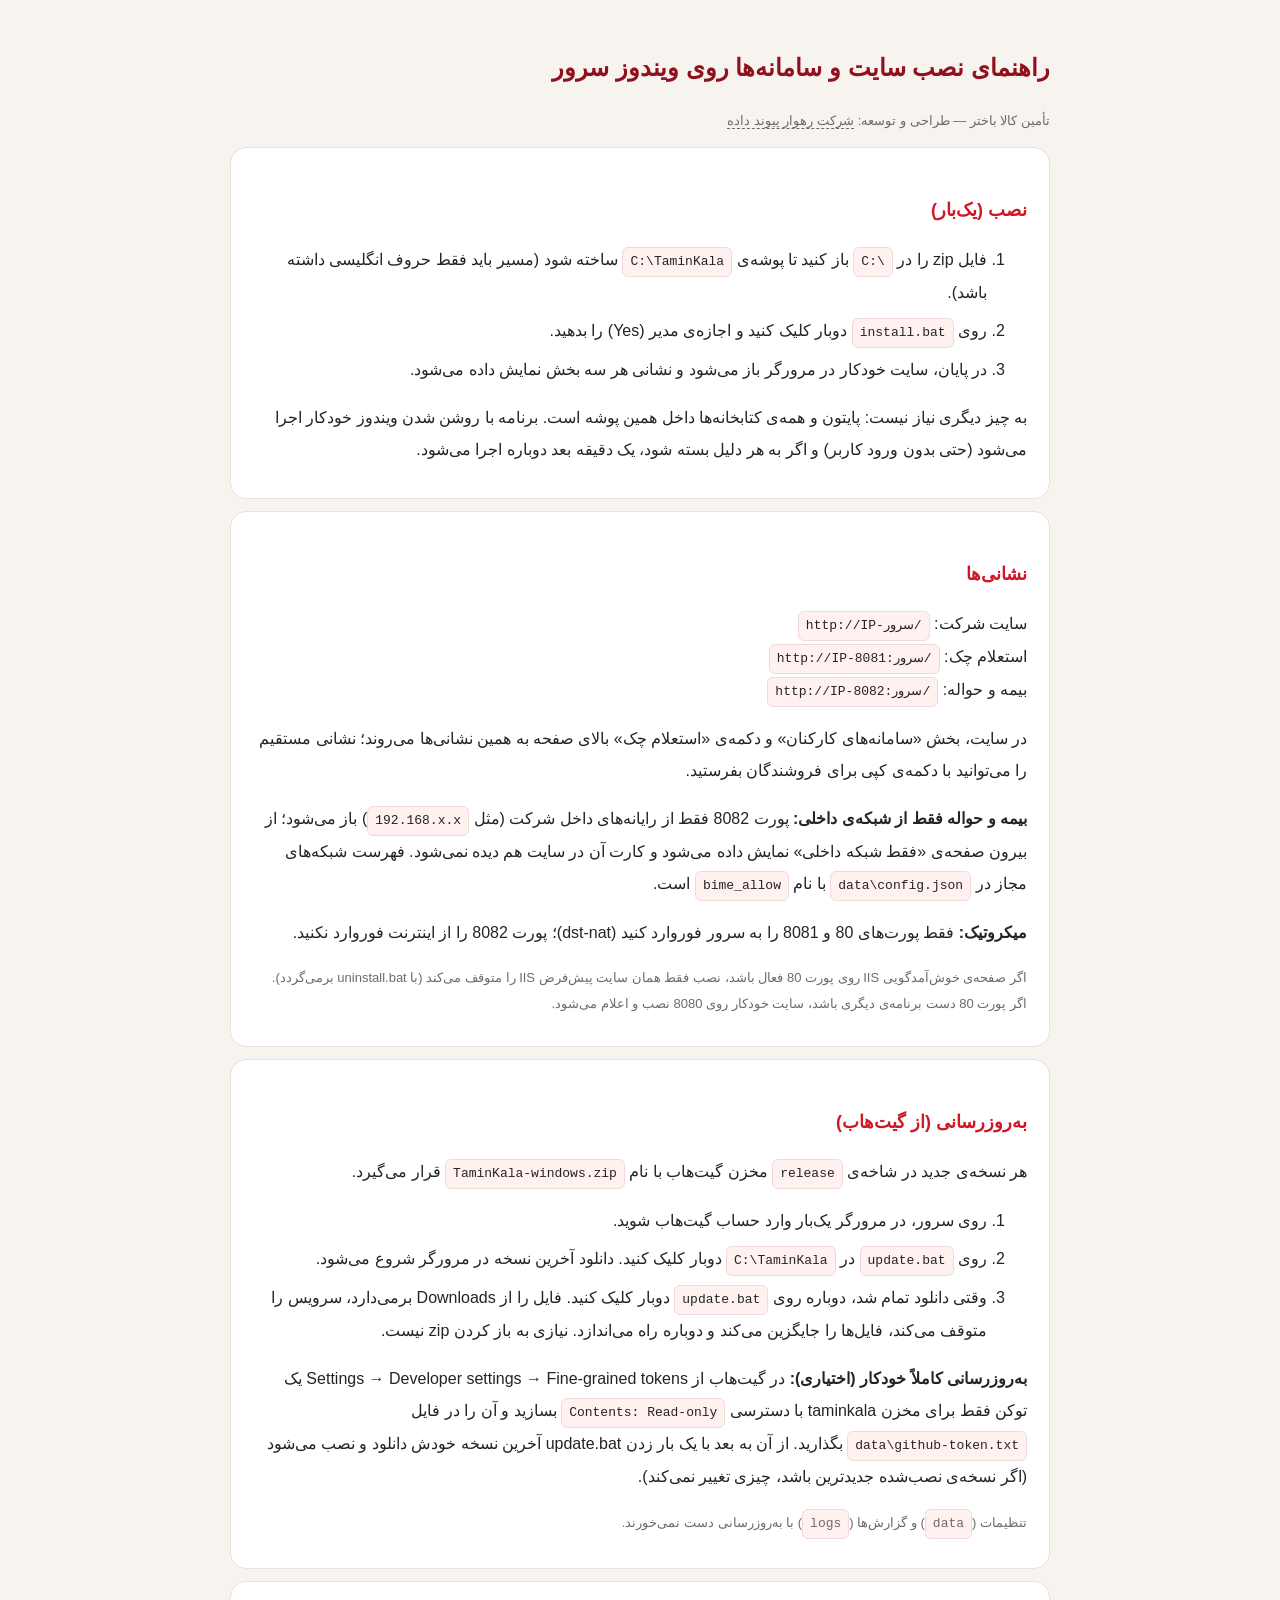
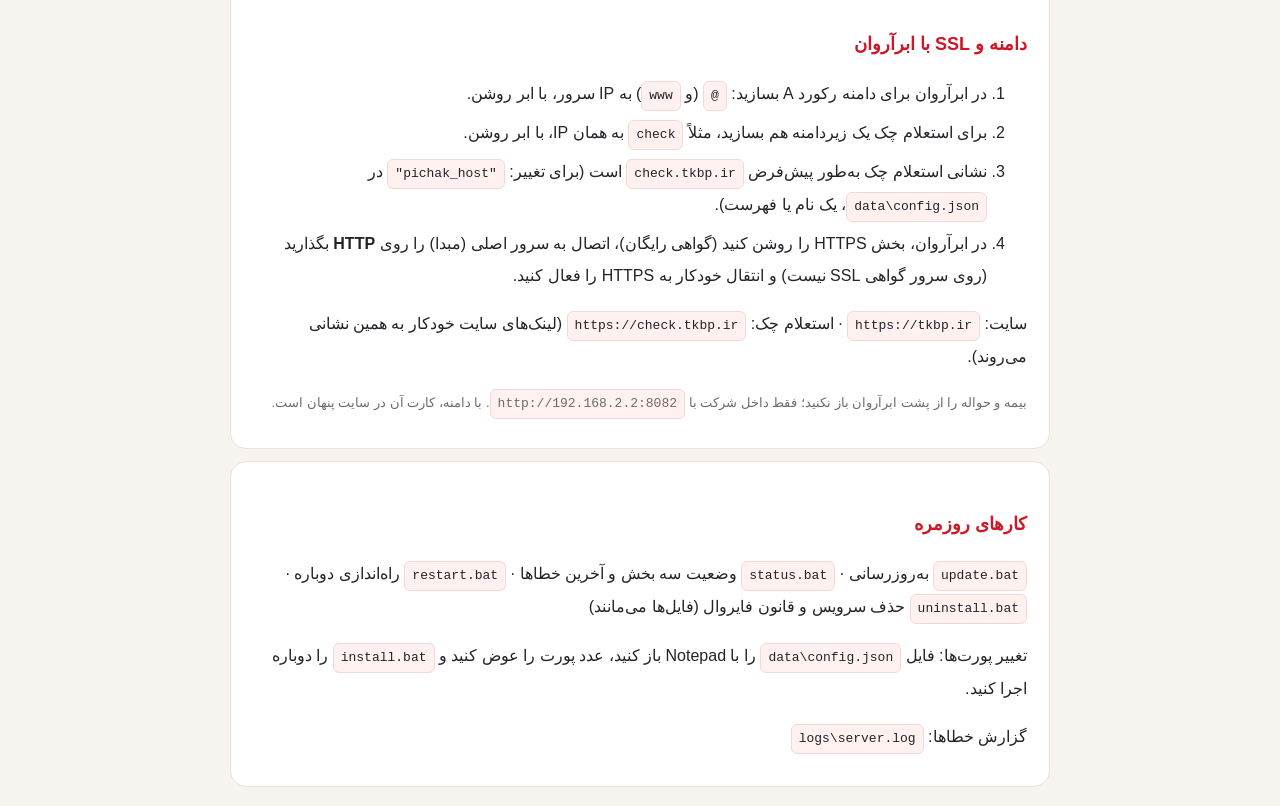
<file: windows/README-FA.html>
<!doctype html>
<html lang="fa" dir="rtl"><head><meta charset="utf-8"><meta name="viewport" content="width=device-width, initial-scale=1">
<title>راهنمای نصب روی ویندوز | تأمین کالا باختر</title>
<style>
body{font-family:Tahoma,'Segoe UI',sans-serif;background:#f7f3ef;color:#23242a;line-height:2;margin:0}
.w{max-width:820px;margin:auto;padding:28px 20px}
h1{color:#91101d;font-size:24px}h2{color:#cf1725;font-size:18px;margin-top:28px}
.card{background:#fff;border:1px solid #eae2db;border-radius:16px;padding:16px 22px;margin:12px 0}
code,kbd{background:#fff1ef;border:1px solid #f1d9d9;border-radius:6px;padding:1px 7px;direction:ltr;display:inline-block}
ol li{margin:6px 0}.muted{color:#6f6a6b;font-size:13px}
</style></head><body><div class="w">
<h1>راهنمای نصب سایت و سامانه‌ها روی ویندوز سرور</h1>
<p class="muted">تأمین کالا باختر — طراحی و توسعه: <a href="https://rahvarpeyvand.ir" target="_blank" rel="noopener" class="rahvar" style="color:inherit;text-decoration:none;border-bottom:1px dashed currentColor">شرکت رهوار پیوند داده</a></p>

<div class="card"><h2>نصب (یک‌بار)</h2><ol>
<li>فایل zip را در <code>C:\</code> باز کنید تا پوشه‌ی <code>C:\TaminKala</code> ساخته شود (مسیر باید فقط حروف انگلیسی داشته باشد).</li>
<li>روی <kbd>install.bat</kbd> دوبار کلیک کنید و اجازه‌ی مدیر (Yes) را بدهید.</li>
<li>در پایان، سایت خودکار در مرورگر باز می‌شود و نشانی هر سه بخش نمایش داده می‌شود.</li>
</ol>
<p>به چیز دیگری نیاز نیست: پایتون و همه‌ی کتابخانه‌ها داخل همین پوشه است. برنامه با روشن شدن ویندوز خودکار اجرا می‌شود (حتی بدون ورود کاربر) و اگر به هر دلیل بسته شود، یک دقیقه بعد دوباره اجرا می‌شود.</p></div>

<div class="card"><h2>نشانی‌ها</h2>
<p>سایت شرکت: <code>http://IP-سرور/</code><br>استعلام چک: <code>http://IP-سرور:8081/</code><br>بیمه و حواله: <code>http://IP-سرور:8082/</code></p>
<p>در سایت، بخش «سامانه‌های کارکنان» و دکمه‌ی «استعلام چک» بالای صفحه به همین نشانی‌ها می‌روند؛ نشانی مستقیم را می‌توانید با دکمه‌ی کپی برای فروشندگان بفرستید.</p>
<p><b>بیمه و حواله فقط از شبکه‌ی داخلی:</b> پورت 8082 فقط از رایانه‌های داخل شرکت (مثل <code>192.168.x.x</code>) باز می‌شود؛ از بیرون صفحه‌ی «فقط شبکه داخلی» نمایش داده می‌شود و کارت آن در سایت هم دیده نمی‌شود. فهرست شبکه‌های مجاز در <code>data\config.json</code> با نام <code>bime_allow</code> است.</p>
<p><b>میکروتیک:</b> فقط پورت‌های 80 و 8081 را به سرور فوروارد کنید (dst-nat)؛ پورت 8082 را از اینترنت فوروارد نکنید.</p>
<p class="muted">اگر صفحه‌ی خوش‌آمدگویی IIS روی پورت 80 فعال باشد، نصب فقط همان سایت پیش‌فرض IIS را متوقف می‌کند (با uninstall.bat برمی‌گردد). اگر پورت 80 دست برنامه‌ی دیگری باشد، سایت خودکار روی 8080 نصب و اعلام می‌شود.</p></div>

<div class="card"><h2>به‌روزرسانی (از گیت‌هاب)</h2>
<p>هر نسخه‌ی جدید در شاخه‌ی <code>release</code> مخزن گیت‌هاب با نام <code>TaminKala-windows.zip</code> قرار می‌گیرد.</p>
<ol>
<li>روی سرور، در مرورگر یک‌بار وارد حساب گیت‌هاب شوید.</li>
<li>روی <kbd>update.bat</kbd> در <code>C:\TaminKala</code> دوبار کلیک کنید. دانلود آخرین نسخه در مرورگر شروع می‌شود.</li>
<li>وقتی دانلود تمام شد، دوباره روی <kbd>update.bat</kbd> دوبار کلیک کنید. فایل را از Downloads برمی‌دارد، سرویس را متوقف می‌کند، فایل‌ها را جایگزین می‌کند و دوباره راه می‌اندازد. نیازی به باز کردن zip نیست.</li>
</ol>
<p><b>به‌روزرسانی کاملاً خودکار (اختیاری):</b> در گیت‌هاب از Settings → Developer settings → Fine-grained tokens یک توکن فقط برای مخزن taminkala با دسترسی <code>Contents: Read-only</code> بسازید و آن را در فایل <code>data\github-token.txt</code> بگذارید. از آن به بعد با یک بار زدن update.bat آخرین نسخه خودش دانلود و نصب می‌شود (اگر نسخه‌ی نصب‌شده جدیدترین باشد، چیزی تغییر نمی‌کند).</p>
<p class="muted">تنظیمات (<code>data</code>) و گزارش‌ها (<code>logs</code>) با به‌روزرسانی دست نمی‌خورند.</p></div>

<div class="card"><h2>دامنه و SSL با ابرآروان</h2><ol>
<li>در ابرآروان برای دامنه رکورد A بسازید: <code>@</code> (و <code>www</code>) به IP سرور، با ابر روشن.</li>
<li>برای استعلام چک یک زیردامنه هم بسازید، مثلاً <code>check</code> به همان IP، با ابر روشن.</li>
<li>نشانی استعلام چک به‌طور پیش‌فرض <code>check.tkbp.ir</code> است (برای تغییر: <code>"pichak_host"</code> در <code>data\config.json</code>، یک نام یا فهرست).</li>
<li>در ابرآروان، بخش HTTPS را روشن کنید (گواهی رایگان)، اتصال به سرور اصلی (مبدا) را روی <b>HTTP</b> بگذارید (روی سرور گواهی SSL نیست) و انتقال خودکار به HTTPS را فعال کنید.</li>
</ol>
<p>سایت: <code>https://tkbp.ir</code> · استعلام چک: <code>https://check.tkbp.ir</code> (لینک‌های سایت خودکار به همین نشانی می‌روند).</p>
<p class="muted">بیمه و حواله را از پشت ابرآروان باز نکنید؛ فقط داخل شرکت با <code>http://192.168.2.2:8082</code>. با دامنه، کارت آن در سایت پنهان است.</p></div>

<div class="card"><h2>کارهای روزمره</h2>
<p><kbd>update.bat</kbd> به‌روزرسانی · <kbd>status.bat</kbd> وضعیت سه بخش و آخرین خطاها · <kbd>restart.bat</kbd> راه‌اندازی دوباره · <kbd>uninstall.bat</kbd> حذف سرویس و قانون فایروال (فایل‌ها می‌مانند)</p>
<p>تغییر پورت‌ها: فایل <code>data\config.json</code> را با Notepad باز کنید، عدد پورت را عوض کنید و <kbd>install.bat</kbd> را دوباره اجرا کنید.</p>
<p>گزارش خطاها: <code>logs\server.log</code></p></div>
</div></body></html>
</file>
